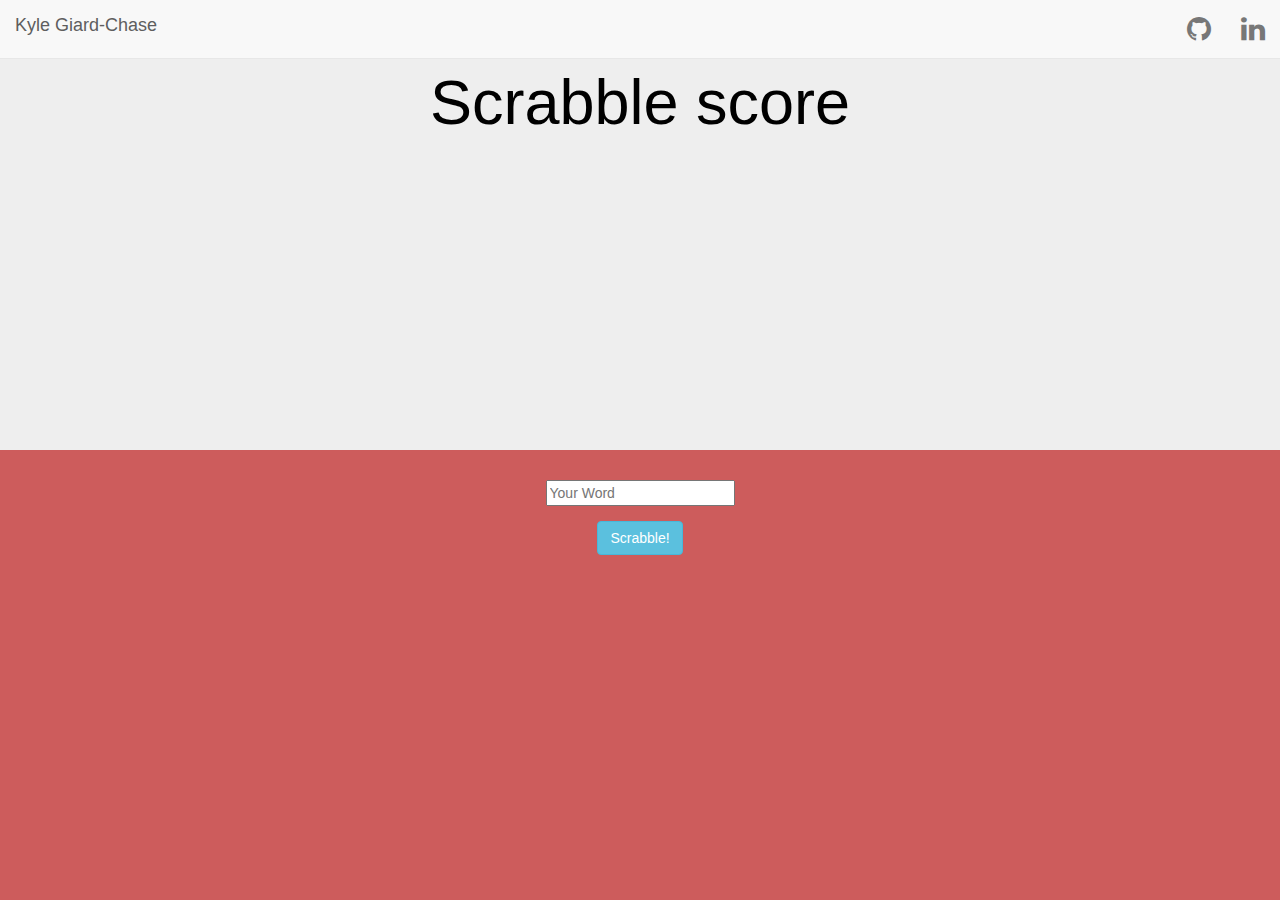
<file: index.html>
<html>
<head>
  <link rel='stylesheet' href='http://maxcdn.bootstrapcdn.com/bootstrap/3.3.4/css/bootstrap.min.css'>
  <link rel ='stylesheet' href ='http://maxcdn.bootstrapcdn.com/font-awesome/4.3.0/css/font-awesome.min.css'>
  <link rel='stylesheet' href='css/styles.css'>
  <script src='https://ajax.googleapis.com/ajax/libs/jquery/1.11.2/jquery.min.js'></script>
  <script src='http://maxcdn.bootstrapcdn.com/bootstrap/3.3.4/js/bootstrap.min.js'></script>
  <script src='js/jquery-1.11.2.js'></script>
  <script src='js/scripts.js'></script>
  <title>Scrabble score</title>
</head>
<body>
  <nav class='navbar navbar-default navbar-fixed-top'>
  <div class='container-fluid'>
    <div class='navbar-header'>
      <button type='button' class='navbar-toggle' data-toggle='collapse' data-target='#myNavbar'>
        <span class='icon-bar'></span>
        <span class='icon-bar'></span>
        <span class='icon-bar'></span>
      </button>
      <a class='navbar-brand' href='http://kylegiardchase.com'>Kyle Giard-Chase</a>
    </div>
    <div class='collapse navbar-collapse' id='myNavbar'>
      <ul class='nav navbar-nav navbar-right'>
        <li>
          <a target='_blank' href='https://github.com/k-giardchase/scrabble_JS'>
            <i class='fa fa-github fa-2x'></i>
          </a>
        </li>
        <li>
          <a target='_blank' href='http://www.linkedin.com/in/kgiardchase'>
            <i class='fa fa-linkedin fa-2x'></i>
          </a>
        </li>
      </ul>
    </div>
  </div>
  </nav>
  <div class="jumbotron">
    <div class='container'>
      <h1>Scrabble score</h1>
    </div>
  </div>
  <div class="container">
    <form id='scrabble' class='horizontal'>
      <div class='form-group'>
        <input id='input_word' type='text' placeholder='Your Word' required>
      </div>
      <button type='submit' class='btn btn-info'>Scrabble!</button>
    </form>
    <div id='result'>
      <h2>Your scrabble score is: </h2>
      <p class="round"><span class='score'></span></p>
    </div>
  </div>
</body>
</html>
</file>
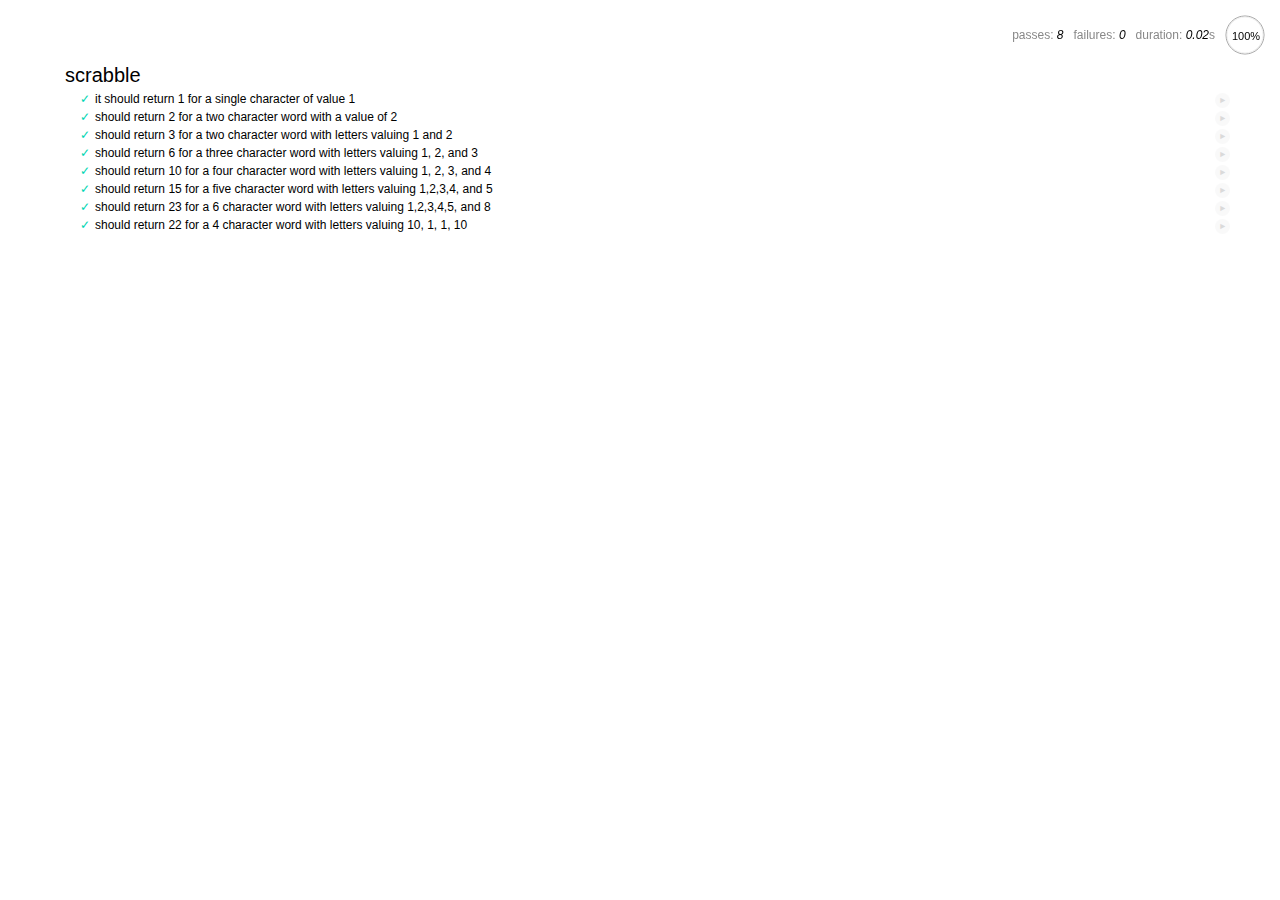
<file: specs/spec-runner.html>
<html>
<head>
  <title>Mocha spec runner</title>
  <link rel="stylesheet" href="mocha.css">
</head>
<body>
  <div id="mocha"></div>
  <script src="../js/jquery-1.11.2.js"></script>
  <script src="../js/scripts.js"></script>
  <script src="mocha.js"></script>
  <script src="chai.js"></script>
  <script>mocha.setup('bdd');</script>
  <script src="specs.js"></script>
  <script>
    expect = chai.expect;
    mocha.checkLeaks();
    mocha.globals(['jQuery']);
    mocha.run();
  </script>
</body>
</html>
</file>
<file: css/styles.css>
#result {
    display: none;
}

body {
  text-align: center;
  background-color: #CD5C5C;
  color: #FFF;
}

#input_word {
  color: #000;
}

.jumbotron {
  height: 450px;
  text-align: center;
  color: #000;
  background-image: url('https://pocolit.files.wordpress.com/2010/03/areyouready.jpg');
  background-size: 100% 100%;
}

.round {
  background-image: url('http://www.fleurusculture.be/img/uploads/evenements/2015/01/scrabble_android_1-1.jpg');
  border-radius: 50%;
  width: 325px;
  height: 325px;
  padding-left:  100px;
  margin: auto;
  margin-bottom: 25px;
}

p {
  margin: auto;
  padding-top: 130px;
  padding-right: 109px;
  font-size:  75px;
  color: white;
}
</file>
<file: specs/mocha.css>
@charset "utf-8";

body {
  margin:0;
}

#mocha {
  font: 20px/1.5 "Helvetica Neue", Helvetica, Arial, sans-serif;
  margin: 60px 50px;
}

#mocha ul,
#mocha li {
  margin: 0;
  padding: 0;
}

#mocha ul {
  list-style: none;
}

#mocha h1,
#mocha h2 {
  margin: 0;
}

#mocha h1 {
  margin-top: 15px;
  font-size: 1em;
  font-weight: 200;
}

#mocha h1 a {
  text-decoration: none;
  color: inherit;
}

#mocha h1 a:hover {
  text-decoration: underline;
}

#mocha .suite .suite h1 {
  margin-top: 0;
  font-size: .8em;
}

#mocha .hidden {
  display: none;
}

#mocha h2 {
  font-size: 12px;
  font-weight: normal;
  cursor: pointer;
}

#mocha .suite {
  margin-left: 15px;
}

#mocha .test {
  margin-left: 15px;
  overflow: hidden;
}

#mocha .test.pending:hover h2::after {
  content: '(pending)';
  font-family: arial, sans-serif;
}

#mocha .test.pass.medium .duration {
  background: #c09853;
}

#mocha .test.pass.slow .duration {
  background: #b94a48;
}

#mocha .test.pass::before {
  content: '✓';
  font-size: 12px;
  display: block;
  float: left;
  margin-right: 5px;
  color: #00d6b2;
}

#mocha .test.pass .duration {
  font-size: 9px;
  margin-left: 5px;
  padding: 2px 5px;
  color: #fff;
  -webkit-box-shadow: inset 0 1px 1px rgba(0,0,0,.2);
  -moz-box-shadow: inset 0 1px 1px rgba(0,0,0,.2);
  box-shadow: inset 0 1px 1px rgba(0,0,0,.2);
  -webkit-border-radius: 5px;
  -moz-border-radius: 5px;
  -ms-border-radius: 5px;
  -o-border-radius: 5px;
  border-radius: 5px;
}

#mocha .test.pass.fast .duration {
  display: none;
}

#mocha .test.pending {
  color: #0b97c4;
}

#mocha .test.pending::before {
  content: '◦';
  color: #0b97c4;
}

#mocha .test.fail {
  color: #c00;
}

#mocha .test.fail pre {
  color: black;
}

#mocha .test.fail::before {
  content: '✖';
  font-size: 12px;
  display: block;
  float: left;
  margin-right: 5px;
  color: #c00;
}

#mocha .test pre.error {
  color: #c00;
  max-height: 300px;
  overflow: auto;
}

/**
 * (1): approximate for browsers not supporting calc
 * (2): 42 = 2*15 + 2*10 + 2*1 (padding + margin + border)
 *      ^^ seriously
 */
#mocha .test pre {
  display: block;
  float: left;
  clear: left;
  font: 12px/1.5 monaco, monospace;
  margin: 5px;
  padding: 15px;
  border: 1px solid #eee;
  max-width: 85%; /*(1)*/
  max-width: calc(100% - 42px); /*(2)*/
  word-wrap: break-word;
  border-bottom-color: #ddd;
  -webkit-border-radius: 3px;
  -webkit-box-shadow: 0 1px 3px #eee;
  -moz-border-radius: 3px;
  -moz-box-shadow: 0 1px 3px #eee;
  border-radius: 3px;
}

#mocha .test h2 {
  position: relative;
}

#mocha .test a.replay {
  position: absolute;
  top: 3px;
  right: 0;
  text-decoration: none;
  vertical-align: middle;
  display: block;
  width: 15px;
  height: 15px;
  line-height: 15px;
  text-align: center;
  background: #eee;
  font-size: 15px;
  -moz-border-radius: 15px;
  border-radius: 15px;
  -webkit-transition: opacity 200ms;
  -moz-transition: opacity 200ms;
  transition: opacity 200ms;
  opacity: 0.3;
  color: #888;
}

#mocha .test:hover a.replay {
  opacity: 1;
}

#mocha-report.pass .test.fail {
  display: none;
}

#mocha-report.fail .test.pass {
  display: none;
}

#mocha-report.pending .test.pass,
#mocha-report.pending .test.fail {
  display: none;
}
#mocha-report.pending .test.pass.pending {
  display: block;
}

#mocha-error {
  color: #c00;
  font-size: 1.5em;
  font-weight: 100;
  letter-spacing: 1px;
}

#mocha-stats {
  position: fixed;
  top: 15px;
  right: 10px;
  font-size: 12px;
  margin: 0;
  color: #888;
  z-index: 1;
}

#mocha-stats .progress {
  float: right;
  padding-top: 0;
}

#mocha-stats em {
  color: black;
}

#mocha-stats a {
  text-decoration: none;
  color: inherit;
}

#mocha-stats a:hover {
  border-bottom: 1px solid #eee;
}

#mocha-stats li {
  display: inline-block;
  margin: 0 5px;
  list-style: none;
  padding-top: 11px;
}

#mocha-stats canvas {
  width: 40px;
  height: 40px;
}

#mocha code .comment { color: #ddd; }
#mocha code .init { color: #2f6fad; }
#mocha code .string { color: #5890ad; }
#mocha code .keyword { color: #8a6343; }
#mocha code .number { color: #2f6fad; }

@media screen and (max-device-width: 480px) {
  #mocha {
    margin: 60px 0px;
  }

  #mocha #stats {
    position: absolute;
  }
}
</file>
